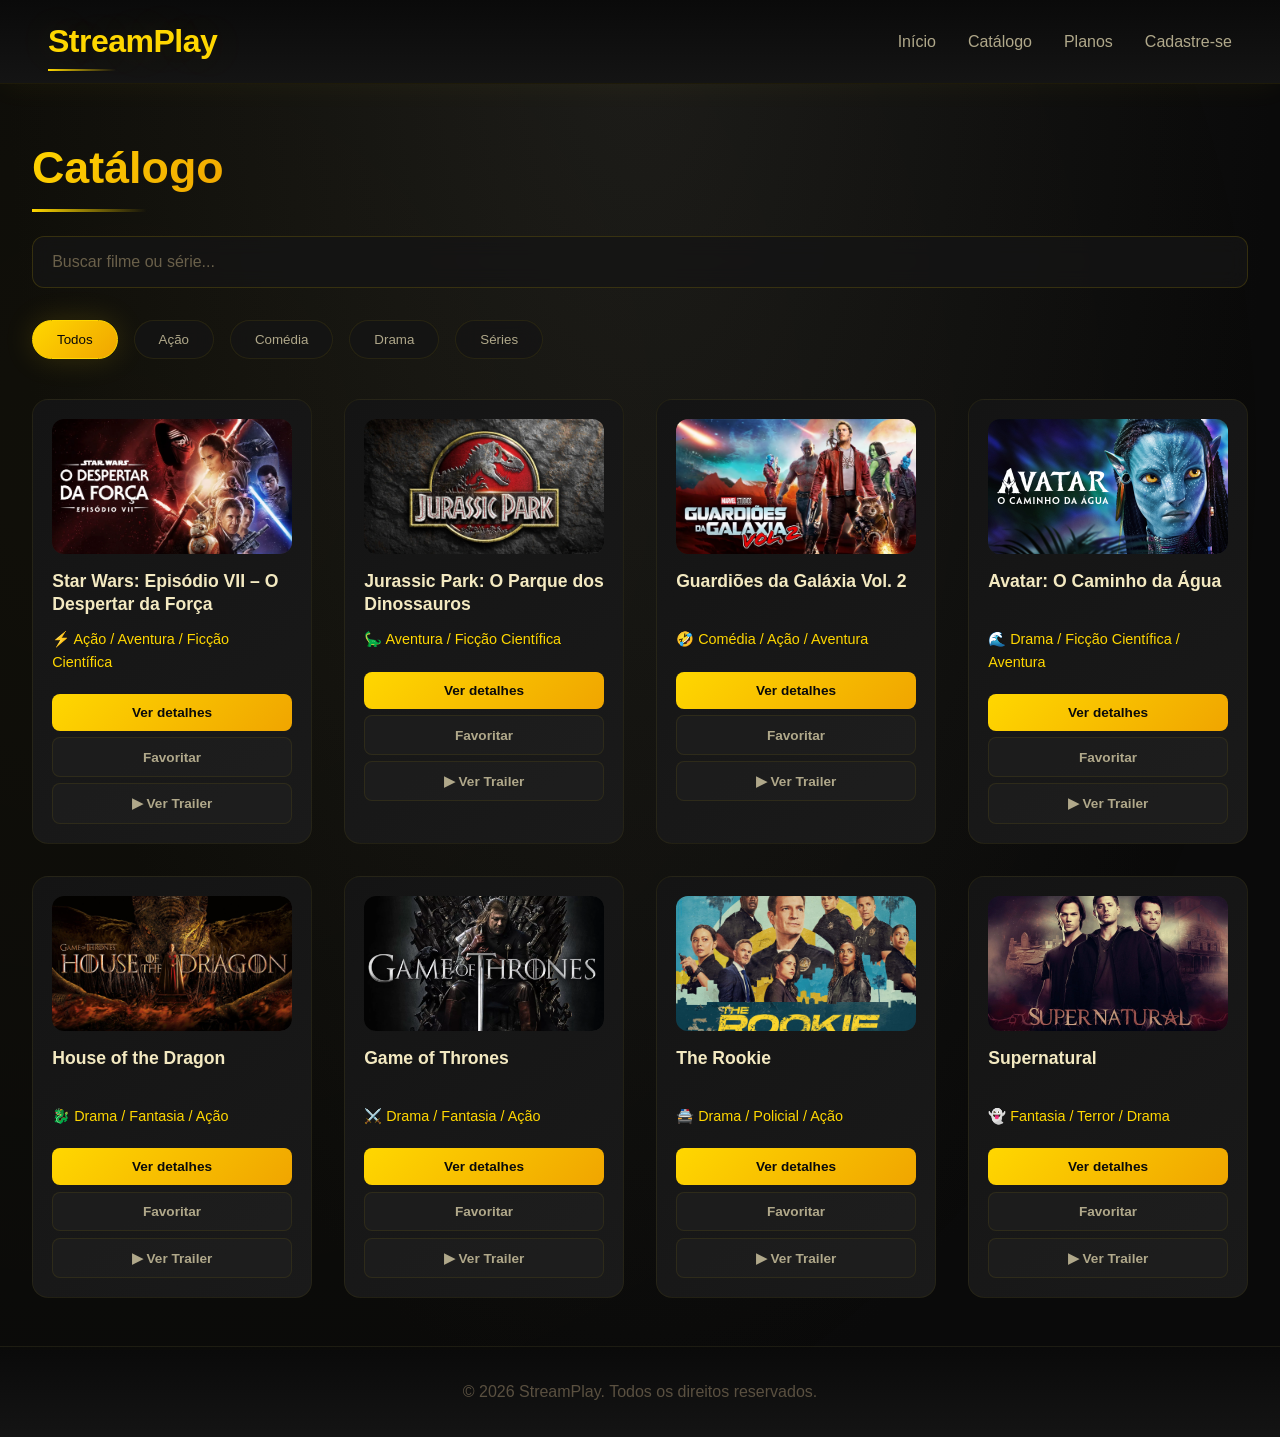
<file: StreamPlay/catalogo.html>
<!DOCTYPE html>
<html lang="pt-BR">

<head>
    <meta charset="UTF-8">
    <meta name="description" content="StreamPlay - Plataforma de streaming de filmes e séries">
    <meta name="viewport" content="width=device-width, initial-scale=1.0">
    <title>Catálogo - StreamPlay</title>
    <link rel="stylesheet" href="css/style.css">
    <link rel="icon" type="image/svg+xml" href="img/logo.svg">
</head>

<body>

    <header class="header">
        <nav class="navbar">
            <h1 class="logo"><a href="index.html">StreamPlay</a></h1>

            <ul class="menu">
                <li><a href="index.html">Início</a></li>
                <li><a href="catalogo.html">Catálogo</a></li>
                <li><a href="planos.html">Planos</a></li>
                <li><a href="contato.html">Cadastre-se</a></li>
            </ul>
        </nav>
    </header>

    <main>
        <section id="catalogo" class="catalogo">
            <h2>Catálogo</h2>

            <input type="text" id="campoBusca" placeholder="Buscar filme ou série..."
                aria-label="Buscar filme ou série">

            <div class="filtros">
                <button class="filtro ativo" data-categoria="todos">Todos</button>
                <button class="filtro" data-categoria="acao">Ação</button>
                <button class="filtro" data-categoria="comedia">Comédia</button>
                <button class="filtro" data-categoria="drama">Drama</button>
                <button class="filtro" data-categoria="serie">Séries</button>
            </div>

            <div class="grid-filmes">
                <!-- ===== FILMES ===== -->

                <!-- Star Wars: O Despertar da Força - AÇÃO -->
                <article class="card-filme" data-categoria="acao" data-tipo="filme">
                    <div class="img-container">
                        <img src="img/filme1.jpg" 
                             alt="Capa do filme Star Wars Episódio VII O Despertar da Força"
                             onerror="this.style.display='none'; this.parentElement.style.background='linear-gradient(135deg, #1a1a1a, #2a2a2a)'">
                    </div>
                    <h3>Star Wars: Episódio VII – O Despertar da Força</h3>
                    <p class="categoria-filme">⚡ Ação / Aventura / Ficção Científica</p>
                    <button class="btn-detalhes" 
                            data-titulo="Star Wars: Episódio VII – O Despertar da Força" 
                            data-categoria="⚡ Ação / Aventura / Ficção Científica" 
                            data-descricao="Trinta anos após a queda do Império, uma nova ameaça surge com a Primeira Ordem. A desertora Rey e o stormtrooper Finn se unem à Resistência para encontrar o lendário Luke Skywalker e deter Kylo Ren, que busca completar o legado sombrio de Darth Vader.">
                        Ver detalhes
                    </button>
                    <button class="btn-favorito">Favoritar</button>
                    <button class="btn-trailer" data-video-local="videos/Star Wars The Force Awakens.mp4">▶ Ver Trailer</button>
                </article>

                <!-- Jurassic Park: O Parque dos Dinossauros - AÇÃO -->
                <article class="card-filme" data-categoria="acao" data-tipo="filme">
                    <div class="img-container">
                        <img src="img/filme2.jpg" 
                             alt="Capa do filme Jurassic Park"
                             onerror="this.style.display='none'; this.parentElement.style.background='linear-gradient(135deg, #1a1a1a, #2a2a2a)'">
                    </div>
                    <h3>Jurassic Park: O Parque dos Dinossauros</h3>
                    <p class="categoria-filme">🦕 Aventura / Ficção Científica</p>
                    <button class="btn-detalhes" 
                            data-titulo="Jurassic Park: O Parque dos Dinossauros" 
                            data-categoria="🦕 Aventura / Ficção Científica" 
                            data-descricao="O bilionário John Hammond cria um parque temático com dinossauros clonados a partir de DNA pré-histórico. Antes da inauguração, um grupo de especialistas é convidado para avaliar a segurança, mas um sabotador desativa o sistema, permitindo que as criaturas pré-históricas escapem e coloquem todos em perigo.">
                        Ver detalhes
                    </button>
                    <button class="btn-favorito">Favoritar</button>
                    <button class="btn-trailer" data-video-local="videos/Jurassic Park.mp4">▶ Ver Trailer</button>
                </article>

                <!-- Guardiões da Galáxia Vol. 2 - COMÉDIA / AÇÃO -->
                <article class="card-filme" data-categoria="comedia acao" data-tipo="filme">
                    <div class="img-container">
                        <img src="img/filme3.jpg" 
                             alt="Capa do filme Guardiões da Galáxia Vol 2"
                             onerror="this.style.display='none'; this.parentElement.style.background='linear-gradient(135deg, #1a1a1a, #2a2a2a)'">
                    </div>
                    <h3>Guardiões da Galáxia Vol. 2</h3>
                    <p class="categoria-filme">🤣 Comédia / Ação / Aventura</p>
                    <button class="btn-detalhes" 
                            data-titulo="Guardiões da Galáxia Vol. 2" 
                            data-categoria="🤣 Comédia / Ação / Aventura" 
                            data-descricao="Os Guardiões viajam pelo cosmos lutando para manter sua nova família unida enquanto desvendam os mistérios do passado de Peter Quill. Eles enfrentam novos inimigos e descobrem que a verdadeira família vai além do sangue, em uma aventura cheia de humor, ação e muita música.">
                        Ver detalhes
                    </button>
                    <button class="btn-favorito">Favoritar</button>
                    <button class="btn-trailer" data-video-local="videos/Guardiões da Galáxia Vol 2.mp4">▶ Ver Trailer</button>
                </article>

                <!-- Avatar: O Caminho da Água - DRAMA -->
                <article class="card-filme" data-categoria="drama" data-tipo="filme">
                    <div class="img-container">
                        <img src="img/filme4.jpg" 
                             alt="Capa do filme Avatar O Caminho da Água"
                             onerror="this.style.display='none'; this.parentElement.style.background='linear-gradient(135deg, #1a1a1a, #2a2a2a)'">
                    </div>
                    <h3>Avatar: O Caminho da Água</h3>
                    <p class="categoria-filme">🌊 Drama / Ficção Científica / Aventura</p>
                    <button class="btn-detalhes" 
                            data-titulo="Avatar: O Caminho da Água" 
                            data-categoria="🌊 Drama / Ficção Científica / Aventura" 
                            data-descricao="Mais de uma década após os acontecimentos do primeiro filme, Jake Sully vive como chefe do clã Omaticaya com sua família. Quando os humanos retornam para colonizar Pandora, eles são forçados a buscar refúgio nos oceanos, onde encontram o clã Metkayina e aprendem os segredos do mundo subaquático.">
                        Ver detalhes
                    </button>
                    <button class="btn-favorito">Favoritar</button>
                    <button class="btn-trailer" data-video-local="videos/Avatar The Way of Water.mp4">▶ Ver Trailer</button>
                </article>

                <!-- ===== SÉRIES ===== -->

                <!-- House of the Dragon - DRAMA / AÇÃO -->
                <article class="card-filme" data-categoria="drama acao" data-tipo="serie">
                    <div class="img-container">
                        <img src="img/filme5.jpg" 
                             alt="Capa da série House of the Dragon"
                             onerror="this.style.display='none'; this.parentElement.style.background='linear-gradient(135deg, #1a1a1a, #2a2a2a)'">
                    </div>
                    <h3>House of the Dragon</h3>
                    <p class="categoria-filme">🐉 Drama / Fantasia / Ação</p>
                    <button class="btn-detalhes" 
                            data-titulo="House of the Dragon" 
                            data-categoria="🐉 Drama / Fantasia / Ação" 
                            data-descricao="Situada cerca de 200 anos antes dos eventos de 'Game of Thrones', a série acompanha a história da casa Targaryen e a guerra civil conhecida como 'Dança dos Dragões'. A rivalidade entre a princesa Rhaenyra Targaryen e seu meio-irmão Aegon II pelo Trono de Ferro divide o reino e leva a um conflito sangrento que coloca dragão contra dragão.">
                        Ver detalhes
                    </button>
                    <button class="btn-favorito">Favoritar</button>
                    <button class="btn-trailer" data-video-local="videos/House of the Dragon.mp4">▶ Ver Trailer</button>
                </article>

                <!-- Game of Thrones - DRAMA / AÇÃO -->
                <article class="card-filme" data-categoria="drama acao" data-tipo="serie">
                    <div class="img-container">
                        <img src="img/filme6.jpg" 
                             alt="Capa da série Game of Thrones"
                             onerror="this.style.display='none'; this.parentElement.style.background='linear-gradient(135deg, #1a1a1a, #2a2a2a)'">
                    </div>
                    <h3>Game of Thrones</h3>
                    <p class="categoria-filme">⚔️ Drama / Fantasia / Ação</p>
                    <button class="btn-detalhes" 
                            data-titulo="Game of Thrones" 
                            data-categoria="⚔️ Drama / Fantasia / Ação" 
                            data-descricao="Em Westeros, sete reinos disputam o Trono de Ferro em uma luta sangrenta pelo poder. Enquanto as casas nobres travam guerras e alianças, uma ameaça antiga surge no Norte: os Caminhantes Brancos. Baseada na série de livros 'As Crônicas de Gelo e Fogo' de George R.R. Martin.">
                        Ver detalhes
                    </button>
                    <button class="btn-favorito">Favoritar</button>
                    <button class="btn-trailer" data-video-local="videos/Game of Thrones.mp4">▶ Ver Trailer</button>
                </article>

                <!-- The Rookie - DRAMA / AÇÃO -->
                <article class="card-filme" data-categoria="drama acao" data-tipo="serie">
                    <div class="img-container">
                        <img src="img/filme7.jpg" 
                             alt="Capa da série The Rookie"
                             onerror="this.style.display='none'; this.parentElement.style.background='linear-gradient(135deg, #1a1a1a, #2a2a2a)'">
                    </div>
                    <h3>The Rookie</h3>
                    <p class="categoria-filme">🚔 Drama / Policial / Ação</p>
                    <button class="btn-detalhes" 
                            data-titulo="The Rookie" 
                            data-categoria="🚔 Drama / Policial / Ação" 
                            data-descricao="John Nolan é um homem de 40 anos que, após um evento traumático, decide realizar seu sonho de se tornar policial. Como o novato mais velho da polícia de Los Angeles, ele enfrenta os desafios da profissão, o preconceito dos colegas mais jovens e as dificuldades de equilibrar a vida pessoal com a nova carreira.">
                        Ver detalhes
                    </button>
                    <button class="btn-favorito">Favoritar</button>
                    <button class="btn-trailer" data-video-local="videos/The Rookie.mp4">▶ Ver Trailer</button>
                </article>

                <!-- Supernatural - DRAMA -->
                <article class="card-filme" data-categoria="drama" data-tipo="serie">
                    <div class="img-container">
                        <img src="img/filme8.jpg" 
                             alt="Capa da série Supernatural"
                             onerror="this.style.display='none'; this.parentElement.style.background='linear-gradient(135deg, #1a1a1a, #2a2a2a)'">
                    </div>
                    <h3>Supernatural</h3>
                    <p class="categoria-filme">👻 Fantasia / Terror / Drama</p>
                    <button class="btn-detalhes" 
                            data-titulo="Supernatural" 
                            data-categoria="👻 Fantasia / Terror / Drama" 
                            data-descricao="Os irmãos Sam e Dean Winchester viajam pelos Estados Unidos caçando demônios, fantasmas e outras criaturas sobrenaturais. A série acompanha sua jornada para encontrar seu pai desaparecido, enquanto enfrentam forças do mal e descobrem segredos sobre sua própria família e seu destino.">
                        Ver detalhes
                    </button>
                    <button class="btn-favorito">Favoritar</button>
                    <button class="btn-trailer" data-video-local="videos/Supernatural.mp4">▶ Ver Trailer</button>
                </article>

            </div>
        </section>
    </main>

    <footer class="footer">
        <p>&copy; 2026 StreamPlay. Todos os direitos reservados.</p>
    </footer>

    <!-- Modal de Detalhes -->
    <div id="modal" class="modal">
        <div class="modal-conteudo">
            <button id="fecharModal" class="fechar">&times;</button>
            <h2 id="modalTitulo"></h2>
            <div id="modalCategoria" class="modal-categoria"></div>
            <p id="modalTexto" class="modal-descricao"></p>
            <div class="modal-assinatura">⭐ Disponível para assinantes StreamPlay</div>
        </div>
    </div>

    <!-- Modal de Trailer Local com fundo bonito -->
    <div id="trailerModal" class="modal">
        <div class="modal-conteudo video-modal">
            <button id="fecharTrailer" class="fechar">&times;</button>
            <video controls id="trailerPlayer" width="100%">
                <source src="" type="video/mp4">
                Seu navegador não suporta vídeo.
            </video>
        </div>
    </div>

    <script src="js/script.js"></script>
</body>

</html>
</file>
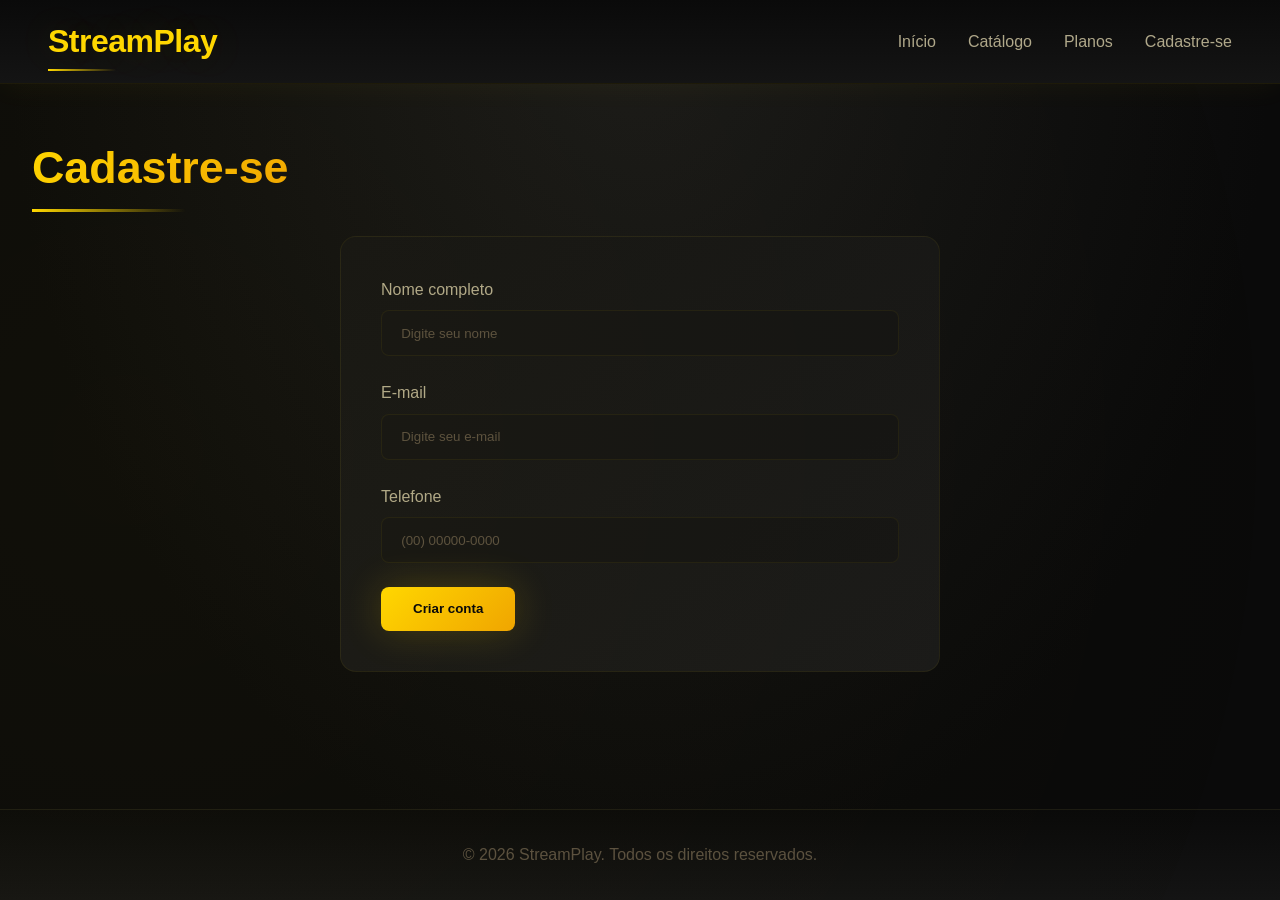
<file: StreamPlay/contato.html>
<!DOCTYPE html>
<html lang="pt-BR">

<head>
    <meta charset="UTF-8">
    <meta name="description" content="StreamPlay - Plataforma de streaming de filmes e séries">
    <meta name="viewport" content="width=device-width, initial-scale=1.0">
    <title>Cadastre-se - StreamPlay</title>
    <link rel="stylesheet" href="css/style.css">
    <link rel="icon" type="image/svg+xml" href="img/logo.svg">
</head>

<body>

    <header class="header">
        <nav class="navbar">
            <h1 class="logo"><a href="index.html">StreamPlay</a></h1>

            <ul class="menu">
                <li><a href="index.html">Início</a></li>
                <li><a href="catalogo.html">Catálogo</a></li>
                <li><a href="planos.html">Planos</a></li>
                <li><a href="contato.html">Cadastre-se</a></li>
            </ul>
        </nav>
    </header>

    <main>
        <section id="contato" class="contato">
            <h2>Cadastre-se</h2>

            <form id="formCadastro">
                <div class="campo">
                    <label for="nome">Nome completo</label>
                    <input type="text" id="nome" placeholder="Digite seu nome" required>
                </div>

                <div class="campo">
                    <label for="email">E-mail</label>
                    <input type="email" id="email" placeholder="Digite seu e-mail" required>
                </div>

                <div class="campo">
                    <label for="telefone">Telefone</label>
                    <input type="text" id="telefone" placeholder="(00) 00000-0000" maxlength="15" required>
                </div>

                <button type="submit" class="btn">Criar conta</button>
            </form>

            <p id="mensagemSucesso"></p>
        </section>
    </main>

    <footer class="footer">
        <p>&copy; 2026 StreamPlay. Todos os direitos reservados.</p>
    </footer>

    <script src="js/script.js"></script>
</body>

</html>
</file>
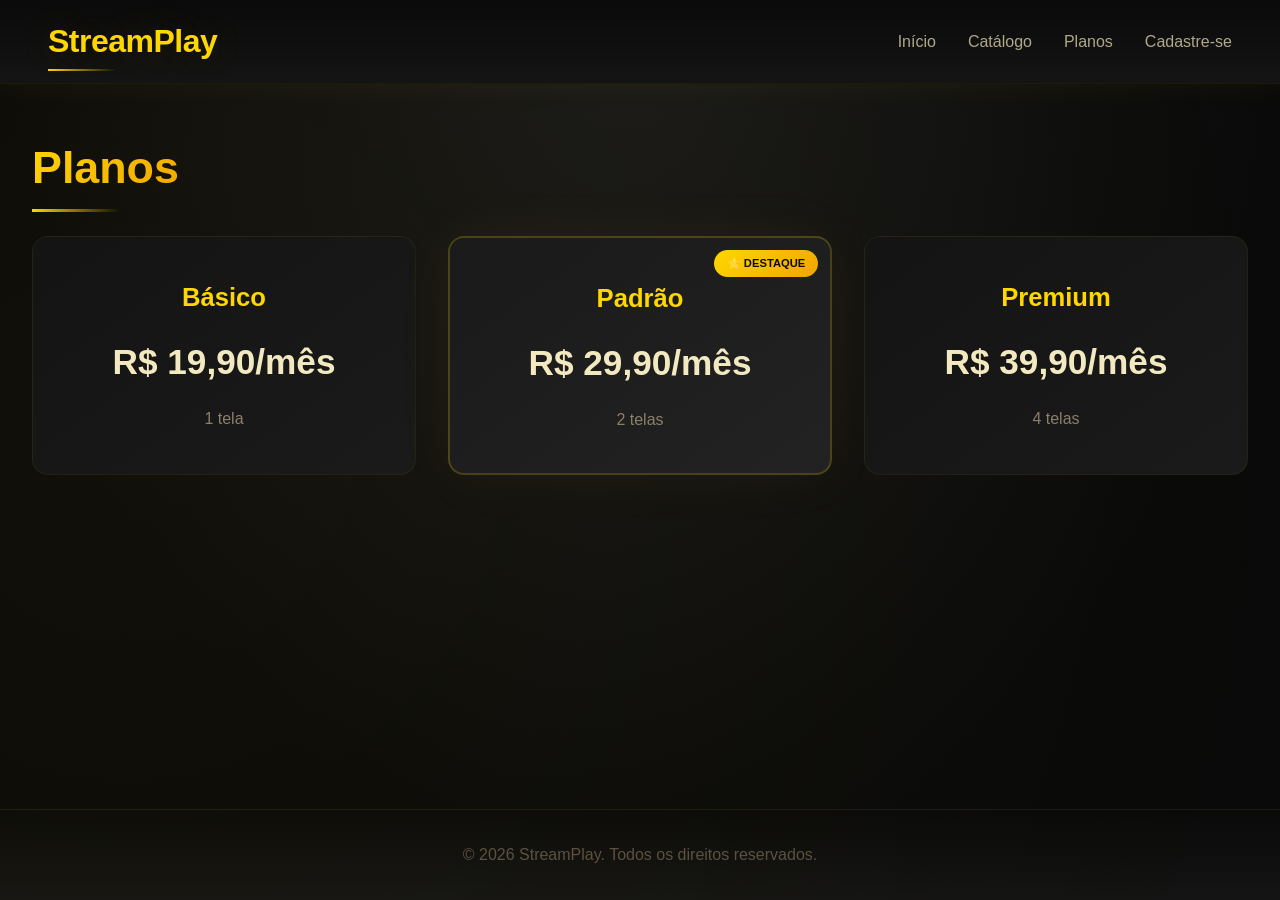
<file: StreamPlay/planos.html>
<!DOCTYPE html>
<html lang="pt-BR">

<head>
    <meta charset="UTF-8">
    <meta name="description" content="StreamPlay - Plataforma de streaming de filmes e séries">
    <meta name="viewport" content="width=device-width, initial-scale=1.0">
    <title>Planos - StreamPlay</title>
    <link rel="stylesheet" href="css/style.css">
    <link rel="icon" type="image/svg+xml" href="img/logo.svg">
</head>

<body>

    <header class="header">
        <nav class="navbar">
            <h1 class="logo"><a href="index.html">StreamPlay</a></h1>

            <ul class="menu">
                <li><a href="index.html">Início</a></li>
                <li><a href="catalogo.html">Catálogo</a></li>
                <li><a href="planos.html">Planos</a></li>
                <li><a href="contato.html">Cadastre-se</a></li>
            </ul>
        </nav>
    </header>

    <main>
        <section id="planos" class="planos">
            <h2>Planos</h2>

            <div class="grid-planos">
                <article class="plano" data-plano="Básico">
                    <h3>Básico</h3>
                    <p>R$ 19,90/mês</p>
                    <span>1 tela</span>
                </article>

                <article class="plano destaque" data-plano="Padrão">
                    <h3>Padrão</h3>
                    <p>R$ 29,90/mês</p>
                    <span>2 telas</span>
                </article>

                <article class="plano" data-plano="Premium">
                    <h3>Premium</h3>
                    <p>R$ 39,90/mês</p>
                    <span>4 telas</span>
                </article>
            </div>
        </section>
    </main>

    <footer class="footer">
        <p>&copy; 2026 StreamPlay. Todos os direitos reservados.</p>
    </footer>

    <script src="js/script.js"></script>
</body>

</html>
</file>
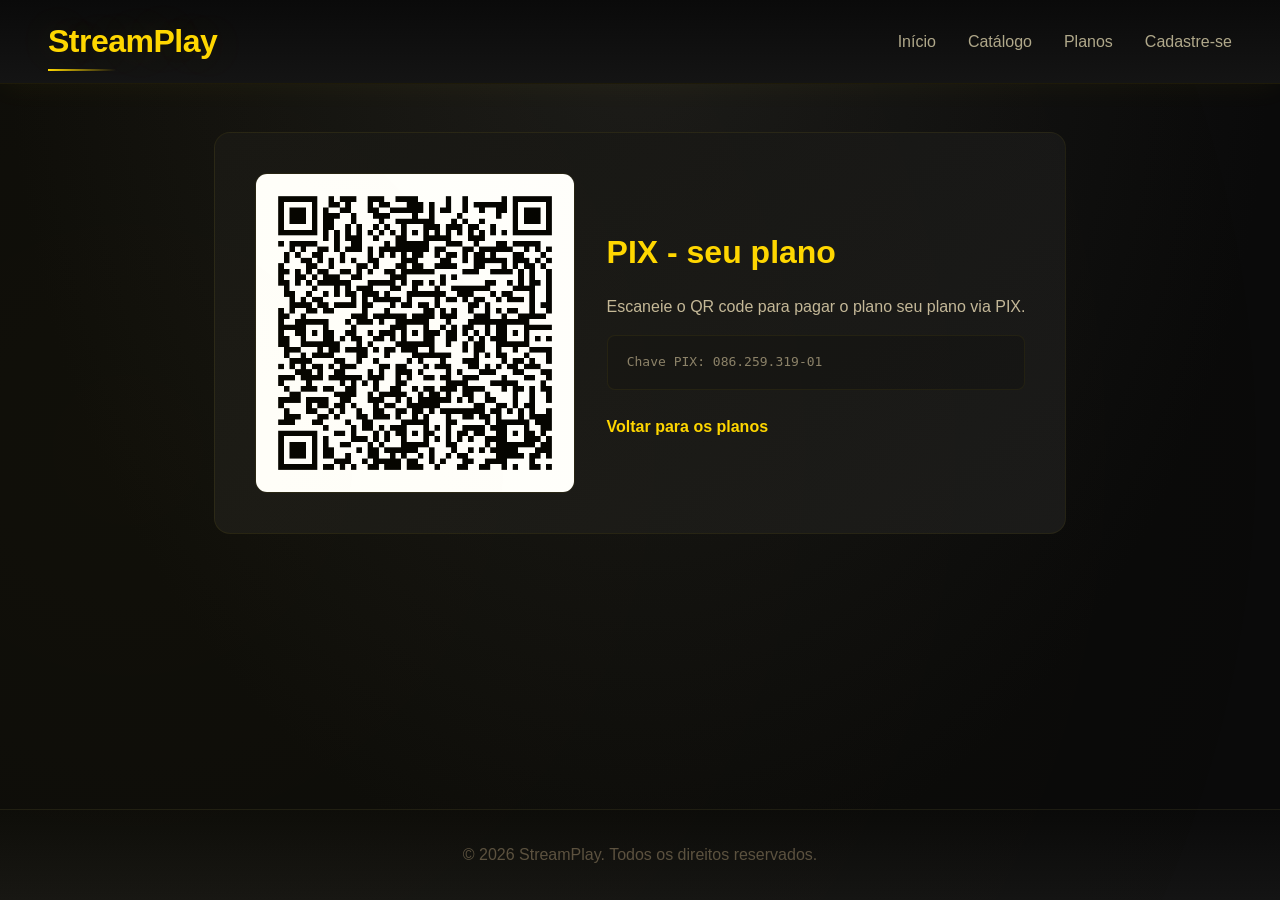
<file: StreamPlay/qrcode.html>
<!DOCTYPE html>
<html lang="pt-BR">

<head>
    <meta charset="UTF-8">
    <meta name="description" content="StreamPlay - Página de pagamento via PIX">
    <meta name="viewport" content="width=device-width, initial-scale=1.0">
    <title>PIX - StreamPlay</title>
    <link rel="stylesheet" href="css/style.css">
    <link rel="icon" type="image/svg+xml" href="img/logo.svg">
</head>

<body>
    <header class="header">
        <nav class="navbar">
            <h1 class="logo"><a href="index.html">StreamPlay</a></h1>
            <ul class="menu">
                <li><a href="index.html">Início</a></li>
                <li><a href="catalogo.html">Catálogo</a></li>
                <li><a href="planos.html">Planos</a></li>
                <li><a href="contato.html">Cadastre-se</a></li>
            </ul>
        </nav>
    </header>

    <main class="qrcode-conteudo">
        <section class="qrcode-card">
            <img src="img/pix_qrcode_novo.png" alt="QR Code PIX StreamPlay">
            <div class="qrcode-info">
                <h2 id="qrcodeTitulo">PIX - StreamPlay</h2>
                <p id="qrcodeTexto">Use o QR code ao lado para pagar seu plano via PIX.</p>
                <div class="qrcode-chave">Chave PIX: 086.259.319-01</div>
                <a class="qrcode-voltar" href="planos.html">Voltar para os planos</a>
            </div>
        </section>
    </main>

    <footer class="footer">
        <p>&copy; 2026 StreamPlay. Todos os direitos reservados.</p>
    </footer>

    <script>
        const params = new URLSearchParams(window.location.search);
        const plano = params.get('plano') || 'seu plano';
        document.getElementById('qrcodeTitulo').textContent = `PIX - ${plano}`;
        document.getElementById('qrcodeTexto').textContent = `Escaneie o QR code para pagar o plano ${plano} via PIX.`;
    </script>
</body>

</html>
</file>
<file: StreamPlay/css/style.css>
* {
    margin: 0;
    padding: 0;
    box-sizing: border-box;
}

html, body {
    width: 100%;
    min-height: 100vh;
    overflow-x: hidden;
}

body {
    background: #0a0a0a;
    color: #f3e9c1;
    font-family: 'Segoe UI', Arial, sans-serif;
    line-height: 1.6;
    background: radial-gradient(ellipse at top, #1a1a1a 0%, #0a0a0a 70%);
    min-height: 100vh;
    display: flex;
    flex-direction: column;
}

/* Efeito de brilho sutil no fundo */
body::before {
    content: '';
    position: fixed;
    top: -50%;
    left: -50%;
    width: 200%;
    height: 200%;
    background: radial-gradient(circle at 30% 50%, rgba(255, 215, 0, 0.03) 0%, transparent 60%);
    pointer-events: none;
    z-index: 0;
}

/* HEADER - FULL WIDTH */
.header {
    background: linear-gradient(180deg, #0a0a0a 0%, #141414 100%);
    box-shadow: 0 2px 30px rgba(255, 215, 0, 0.05);
    padding: 1rem 2rem;
    position: sticky;
    top: 0;
    z-index: 10;
    border-bottom: 1px solid rgba(255, 215, 0, 0.08);
    width: 100%;
}

.navbar {
    max-width: 1400px;
    margin: 0 auto;
    display: flex;
    justify-content: space-between;
    align-items: center;
    padding: 0 1rem;
}

.logo {
    color: #ffd700;
    font-size: 2rem;
    font-weight: 800;
    letter-spacing: -0.5px;
    text-shadow: 0 0 40px rgba(255, 215, 0, 0.15);
    position: relative;
}

.logo::after {
    content: '';
    position: absolute;
    bottom: -4px;
    left: 0;
    width: 40%;
    height: 2px;
    background: linear-gradient(90deg, #ffd700, transparent);
}

.logo a {
    color: inherit;
    text-decoration: none;
}

.menu {
    display: flex;
    gap: 2rem;
    list-style: none;
}

.menu a {
    color: #b0a88a;
    text-decoration: none;
    transition: all 0.3s ease;
    font-weight: 500;
    position: relative;
    padding: 0.5rem 0;
}

.menu a::after {
    content: '';
    position: absolute;
    bottom: 0;
    left: 0;
    width: 0;
    height: 2px;
    background: linear-gradient(90deg, #ffd700, #f0a500);
    transition: width 0.3s ease;
}

.menu a:hover {
    color: #ffd700;
}

.menu a:hover::after {
    width: 100%;
}

/* ===== VÍDEO DE FUNDO NO HERO ===== */
.hero-video {
    position: relative;
    min-height: 85vh;
    overflow: hidden;
    display: flex;
    align-items: center;
    justify-content: center;
    padding: 4rem 2rem;
    width: 100%;
}

#bgVideo {
    position: absolute;
    top: 50%;
    left: 50%;
    min-width: 100%;
    min-height: 100%;
    transform: translate(-50%, -50%);
    object-fit: cover;
    z-index: 0;
}

.hero-video .hero-conteudo {
    position: relative;
    z-index: 2;
    max-width: 850px;
    padding: 2rem;
    text-align: center;
}

/* Overlay escuro sobre o vídeo */
.hero-video::after {
    content: '';
    position: absolute;
    inset: 0;
    background: rgba(0, 0, 0, 0.65);
    z-index: 1;
}

/* HERO - Versão sem vídeo (fallback) */
.hero {
    min-height: 85vh;
    width: 100%;
    background: linear-gradient(
        rgba(0, 0, 0, 0.6),
        rgba(0, 0, 0, 0.9)
    ),
    url("../img/hero.jpg");
    background-size: cover;
    background-position: center;
    background-repeat: no-repeat;
    display: flex;
    align-items: center;
    justify-content: center;
    padding: 4rem 2rem;
    position: relative;
    overflow: hidden;
    flex: 1;
}

.hero::before {
    content: '';
    position: absolute;
    top: -50%;
    right: -20%;
    width: 60%;
    height: 200%;
    background: radial-gradient(ellipse, rgba(255, 215, 0, 0.05) 0%, transparent 70%);
    pointer-events: none;
}

.hero-conteudo {
    max-width: 850px;
    position: relative;
    z-index: 1;
    padding: 2rem;
    text-align: center;
}

.hero h2 {
    font-size: 4.5rem;
    margin-bottom: 1.5rem;
    font-weight: 800;
    background: linear-gradient(135deg, #ffd700 0%, #f0a500 50%, #ffd700 100%);
    -webkit-background-clip: text;
    -webkit-text-fill-color: transparent;
    background-clip: text;
    text-shadow: none;
    animation: shimmer 3s ease-in-out infinite;
    background-size: 200% 200%;
}

.hero-video .hero-conteudo h2 {
    font-size: 4.5rem;
    margin-bottom: 1.5rem;
    font-weight: 800;
    background: linear-gradient(135deg, #ffd700 0%, #f0a500 50%, #ffd700 100%);
    -webkit-background-clip: text;
    -webkit-text-fill-color: transparent;
    background-clip: text;
    text-shadow: none;
    animation: shimmer 3s ease-in-out infinite;
    background-size: 200% 200%;
}

@keyframes shimmer {
    0%, 100% { background-position: 0% 50%; }
    50% { background-position: 100% 50%; }
}

.hero p,
.hero-video .hero-conteudo p {
    font-size: 1.4rem;
    color: #c4b89a;
    margin-bottom: 2.5rem;
    line-height: 1.8;
    max-width: 650px;
    margin-left: auto;
    margin-right: auto;
}

/* ===== BOTÕES DO HERO - MAIORES E ALINHADOS ===== */
.hero-botoes {
    display: flex;
    gap: 1.5rem;
    justify-content: center;
    align-items: stretch;
    flex-wrap: wrap;
    margin-top: 0.5rem;
}

.btn-hero {
    display: inline-flex;
    align-items: center;
    justify-content: center;
    min-width: 220px;
    padding: 1.1rem 2.8rem;
    border-radius: 12px;
    font-weight: 700;
    font-size: 1.15rem;
    text-decoration: none;
    cursor: pointer;
    transition: all 0.3s cubic-bezier(0.4, 0, 0.2, 1);
    border: none;
    gap: 0.8rem;
    text-align: center;
    line-height: 1.2;
}

.btn-hero-principal {
    background: linear-gradient(135deg, #ffd700, #f0a500);
    color: #0a0a0a;
    box-shadow: 0 0 50px rgba(255, 215, 0, 0.25);
}

.btn-hero-principal:hover {
    transform: translateY(-3px) scale(1.03);
    box-shadow: 0 0 70px rgba(255, 215, 0, 0.35);
}

.btn-hero-secundario {
    background: rgba(255, 255, 255, 0.06);
    color: #f3e9c1;
    border: 2px solid rgba(255, 215, 0, 0.2);
    backdrop-filter: blur(10px);
}

.btn-hero-secundario:hover {
    background: rgba(255, 215, 0, 0.1);
    border-color: rgba(255, 215, 0, 0.4);
    transform: translateY(-3px) scale(1.02);
}

.btn-hero-secundario .icone {
    font-size: 1.3rem;
}

/* SEÇÕES - FULL WIDTH */
.catalogo,
.planos,
.contato {
    width: 100%;
    max-width: 1400px;
    margin: 0 auto;
    padding: 3rem 2rem;
    flex: 1;
}

.catalogo h2,
.planos h2,
.contato h2 {
    margin-bottom: 2rem;
    font-size: 2.8rem;
    font-weight: 800;
    background: linear-gradient(135deg, #ffd700, #f0a500);
    -webkit-background-clip: text;
    -webkit-text-fill-color: transparent;
    background-clip: text;
    position: relative;
    display: inline-block;
}

.catalogo h2::after,
.planos h2::after,
.contato h2::after {
    content: '';
    position: absolute;
    bottom: -8px;
    left: 0;
    width: 60%;
    height: 3px;
    background: linear-gradient(90deg, #ffd700, transparent);
}

/* BOTÕES */
.btn,
.filtro,
.btn-detalhes,
.btn-favorito,
.btn-trailer {
    border: none;
    border-radius: 8px;
    cursor: pointer;
    transition: all 0.3s cubic-bezier(0.4, 0, 0.2, 1);
}

.btn {
    display: inline-block;
    background: linear-gradient(135deg, #ffd700, #f0a500);
    color: #0a0a0a;
    padding: 0.9rem 2rem;
    text-decoration: none;
    font-weight: 700;
    box-shadow: 0 0 40px rgba(255, 215, 0, 0.2);
    position: relative;
    overflow: hidden;
}

.btn::before {
    content: '';
    position: absolute;
    top: 0;
    left: -100%;
    width: 100%;
    height: 100%;
    background: linear-gradient(90deg, transparent, rgba(255, 255, 255, 0.2), transparent);
    transition: left 0.5s ease;
}

.btn:hover::before {
    left: 100%;
}

.btn:hover {
    transform: translateY(-2px) scale(1.02);
    box-shadow: 0 0 60px rgba(255, 215, 0, 0.3);
}

/* BUSCA */
#campoBusca {
    width: 100%;
    padding: 1rem 1.2rem;
    margin-bottom: 2rem;
    border-radius: 12px;
    border: 1px solid rgba(255, 215, 0, 0.15);
    font-size: 1rem;
    background: rgba(20, 20, 20, 0.8);
    color: #f3e9c1;
    transition: all 0.3s ease;
    backdrop-filter: blur(10px);
}

#campoBusca:focus {
    outline: none;
    border-color: #ffd700;
    box-shadow: 0 0 30px rgba(255, 215, 0, 0.08);
    background: rgba(30, 30, 30, 0.9);
}

#campoBusca::placeholder {
    color: #6a604a;
}

/* FILTROS */
.filtros {
    display: flex;
    gap: 1rem;
    flex-wrap: wrap;
    margin-bottom: 2.5rem;
}

.filtro {
    background: rgba(20, 20, 20, 0.8);
    color: #b0a88a;
    padding: 0.7rem 1.5rem;
    border: 1px solid rgba(255, 215, 0, 0.08);
    border-radius: 20px;
    font-weight: 500;
    backdrop-filter: blur(10px);
}

.filtro:hover {
    border-color: rgba(255, 215, 0, 0.3);
    color: #ffd700;
}

.filtro.ativo {
    background: linear-gradient(135deg, #ffd700, #f0a500);
    color: #0a0a0a;
    border-color: #ffd700;
    box-shadow: 0 0 30px rgba(255, 215, 0, 0.15);
}

/* GRID FILMES */
.grid-filmes {
    display: grid;
    grid-template-columns: repeat(4, 1fr);
    gap: 2rem;
}

.card-filme {
    background: linear-gradient(145deg, #141414, #1a1a1a);
    border-radius: 16px;
    padding: 1.2rem;
    transition: all 0.4s cubic-bezier(0.4, 0, 0.2, 1);
    border: 1px solid rgba(255, 215, 0, 0.06);
    position: relative;
    overflow: hidden;
    display: flex;
    flex-direction: column;
}

.card-filme::before {
    content: '';
    position: absolute;
    top: 0;
    left: 0;
    right: 0;
    bottom: 0;
    background: linear-gradient(135deg, rgba(255, 215, 0, 0.03), transparent);
    pointer-events: none;
    opacity: 0;
    transition: opacity 0.4s ease;
}

.card-filme:hover::before {
    opacity: 1;
}

.card-filme:hover {
    transform: translateY(-8px);
    box-shadow: 0 20px 60px rgba(255, 215, 0, 0.08);
    border-color: rgba(255, 215, 0, 0.15);
}

/* ===== IMAGENS DOS FILMES EM 16:9 - SEM ÍCONE ===== */
.card-filme .img-container {
    position: relative;
    width: 100%;
    padding-bottom: 56.25%;
    border-radius: 12px;
    overflow: hidden;
    margin-bottom: 1rem;
    background: linear-gradient(135deg, #1a1a1a, #2a2a2a);
    display: block;
    flex-shrink: 0;
}

.card-filme .img-container img {
    position: absolute;
    top: 0;
    left: 0;
    width: 100%;
    height: 100%;
    object-fit: cover;
    transition: transform 0.4s ease;
    display: block;
}

.card-filme:hover .img-container img {
    transform: scale(1.05);
}

/* Fallback quando a imagem não carrega - SEM ÍCONE */
.card-filme .img-fallback {
    display: none;
}

/* ===== TÍTULO E CATEGORIA ===== */
.card-filme h3 {
    min-height: 55px;
    font-size: 1.1rem;
    color: #f3e9c1;
    font-weight: 600;
    margin-bottom: 0.2rem;
    line-height: 1.3;
}

.card-filme .categoria-filme {
    color: #ffd700;
    font-weight: 500;
    font-size: 0.9rem;
    margin-bottom: 0.8rem;
    min-height: 24px;
}

/* BOTÕES DOS CARDS */
.btn-detalhes,
.btn-favorito,
.btn-trailer {
    width: 100%;
    padding: 0.7rem;
    margin-top: 0.4rem;
    border-radius: 8px;
    font-weight: 600;
    font-size: 0.85rem;
}

.btn-detalhes {
    background: linear-gradient(135deg, #ffd700, #f0a500);
    color: #0a0a0a;
}

.btn-favorito {
    background: rgba(30, 30, 30, 0.8);
    color: #b0a88a;
    border: 1px solid rgba(255, 215, 0, 0.08);
}

.btn-favorito:hover {
    border-color: rgba(255, 215, 0, 0.3);
    color: #ffd700;
}

.btn-favorito.favoritado {
    background: linear-gradient(135deg, #ffd700, #f0a500);
    color: #0a0a0a;
    border-color: #ffd700;
}

.btn-trailer {
    background: rgba(30, 30, 30, 0.8);
    color: #b0a88a;
    border: 1px solid rgba(255, 215, 0, 0.08);
}

.btn-trailer:hover {
    background: linear-gradient(135deg, #ffd700, #f0a500);
    color: #0a0a0a;
    border-color: #ffd700;
    box-shadow: 0 0 30px rgba(255, 215, 0, 0.15);
}

/* PLANOS */
.grid-planos {
    display: grid;
    grid-template-columns: repeat(3, 1fr);
    gap: 2rem;
}

.plano {
    background: linear-gradient(145deg, #141414, #1a1a1a);
    padding: 2.5rem 2rem;
    border-radius: 16px;
    text-align: center;
    transition: all 0.4s cubic-bezier(0.4, 0, 0.2, 1);
    border: 1px solid rgba(255, 215, 0, 0.06);
    cursor: pointer;
    position: relative;
    overflow: hidden;
}

.plano::before {
    content: '';
    position: absolute;
    top: 0;
    left: 0;
    right: 0;
    height: 3px;
    background: linear-gradient(90deg, transparent, #ffd700, transparent);
    opacity: 0;
    transition: opacity 0.4s ease;
}

.plano:hover::before {
    opacity: 1;
}

.plano:hover {
    transform: translateY(-4px);
    box-shadow: 0 20px 60px rgba(255, 215, 0, 0.06);
    border-color: rgba(255, 215, 0, 0.12);
}

.destaque {
    border: 2px solid rgba(255, 215, 0, 0.2);
    background: linear-gradient(145deg, #1a1a1a, #222222);
    box-shadow: 0 0 60px rgba(255, 215, 0, 0.05);
}

.destaque::after {
    content: '⭐ DESTAQUE';
    position: absolute;
    top: 12px;
    right: 12px;
    background: linear-gradient(135deg, #ffd700, #f0a500);
    color: #0a0a0a;
    padding: 0.3rem 0.8rem;
    border-radius: 20px;
    font-size: 0.7rem;
    font-weight: 700;
}

.plano h3 {
    color: #ffd700;
    font-size: 1.6rem;
    font-weight: 700;
    margin-bottom: 0.5rem;
}

.plano p {
    color: #f3e9c1;
    font-size: 2.2rem;
    font-weight: 800;
    margin: 1rem 0;
}

.plano span {
    color: #8a806a;
    display: block;
    font-weight: 500;
}

/* QR CODE */
.qrcode-conteudo {
    max-width: 900px;
    margin: 0 auto;
    padding: 3rem 1rem;
    flex: 1;
}

.qrcode-card {
    background: linear-gradient(145deg, #141414, #1a1a1a);
    border: 1px solid rgba(255, 215, 0, 0.06);
    border-radius: 16px;
    padding: 2.5rem;
    display: grid;
    grid-template-columns: 320px 1fr;
    gap: 2rem;
    align-items: center;
}

.qrcode-card img {
    width: 100%;
    border-radius: 12px;
    border: 1px solid rgba(255, 215, 0, 0.06);
}

.qrcode-info {
    display: flex;
    flex-direction: column;
    gap: 1rem;
}

.qrcode-info h2 {
    color: #ffd700;
    font-size: 2rem;
}

.qrcode-info p {
    color: #c4b89a;
}

.qrcode-chave {
    background: rgba(20, 20, 20, 0.8);
    padding: 1rem 1.2rem;
    border-radius: 8px;
    border: 1px solid rgba(255, 215, 0, 0.06);
    font-family: monospace;
    word-break: break-all;
    color: #8a806a;
}

.qrcode-voltar {
    display: inline-block;
    margin-top: 0.5rem;
    color: #ffd700;
    text-decoration: none;
    font-weight: 600;
    transition: all 0.3s ease;
}

.qrcode-voltar:hover {
    color: #f0a500;
    transform: translateX(4px);
}

/* FORMULÁRIO DE CADASTRO */
form {
    background: linear-gradient(145deg, #141414, #1a1a1a);
    padding: 2.5rem;
    border-radius: 16px;
    border: 1px solid rgba(255, 215, 0, 0.06);
    max-width: 600px;
    margin: 0 auto;
}

.campo {
    margin-bottom: 1.5rem;
}

.campo label {
    display: block;
    margin-bottom: 0.5rem;
    color: #b0a88a;
    font-weight: 500;
}

.campo input {
    width: 100%;
    padding: 0.9rem 1.2rem;
    border: 1px solid rgba(255, 215, 0, 0.06);
    border-radius: 8px;
    background: rgba(20, 20, 20, 0.8);
    color: #f3e9c1;
    transition: all 0.3s ease;
}

.campo input:focus {
    outline: none;
    border-color: rgba(255, 215, 0, 0.3);
    box-shadow: 0 0 20px rgba(255, 215, 0, 0.05);
    background: rgba(30, 30, 30, 0.9);
}

.campo input::placeholder {
    color: #5a5040;
}

#mensagemSucesso {
    margin-top: 1.5rem;
    color: #ffd700;
    font-weight: 600;
    text-align: center;
    font-size: 1.1rem;
}

/* FOOTER */
.footer {
    background: linear-gradient(180deg, #0a0a0a, #141414);
    text-align: center;
    padding: 2rem;
    margin-top: auto;
    border-top: 1px solid rgba(255, 215, 0, 0.04);
    width: 100%;
}

.footer p {
    color: #5a5040;
    font-weight: 500;
}

/* ===== MODAIS COM FUNDO BONITO ===== */
.modal {
    display: none;
    position: fixed;
    inset: 0;
    background: rgba(0, 0, 0, 0.92);
    justify-content: center;
    align-items: center;
    padding: 1rem;
    z-index: 1000;
    backdrop-filter: blur(20px);
    animation: modalFadeIn 0.4s ease;
}

@keyframes modalFadeIn {
    from {
        opacity: 0;
        transform: scale(0.95);
    }
    to {
        opacity: 1;
        transform: scale(1);
    }
}

/* Fundo com gradiente e partículas animadas */
.modal::before {
    content: '';
    position: absolute;
    inset: 0;
    background: 
        radial-gradient(ellipse at 20% 50%, rgba(255, 215, 0, 0.08) 0%, transparent 50%),
        radial-gradient(ellipse at 80% 50%, rgba(255, 215, 0, 0.05) 0%, transparent 50%),
        radial-gradient(ellipse at 50% 100%, rgba(255, 215, 0, 0.03) 0%, transparent 30%);
    z-index: 0;
    animation: modalGlow 6s ease-in-out infinite alternate;
}

@keyframes modalGlow {
    0% {
        opacity: 0.5;
    }
    100% {
        opacity: 1;
    }
}

/* Anéis dourados decorativos */
.modal::after {
    content: '';
    position: absolute;
    width: 600px;
    height: 600px;
    border: 1px solid rgba(255, 215, 0, 0.05);
    border-radius: 50%;
    top: 50%;
    left: 50%;
    transform: translate(-50%, -50%);
    z-index: 0;
    animation: modalRing 20s linear infinite;
}

@keyframes modalRing {
    0% {
        transform: translate(-50%, -50%) rotate(0deg) scale(1);
    }
    100% {
        transform: translate(-50%, -50%) rotate(360deg) scale(1.2);
    }
}

.modal-conteudo {
    background: linear-gradient(145deg, #141414, #1a1a1a);
    padding: 2.5rem;
    border-radius: 16px;
    max-width: 550px;
    width: 100%;
    position: relative;
    border: 1px solid rgba(255, 215, 0, 0.1);
    box-shadow: 0 0 80px rgba(255, 215, 0, 0.05), inset 0 0 60px rgba(255, 215, 0, 0.02);
    z-index: 1;
}

/* ===== MODAL DE DETALHES - ESTILO ESPECIAL ===== */
.modal-conteudo .modal-categoria {
    color: #ffd700;
    font-size: 1rem;
    font-weight: 500;
    margin-bottom: 1.2rem;
    padding-bottom: 0.8rem;
    border-bottom: 1px solid rgba(255, 215, 0, 0.1);
}

.modal-conteudo .modal-descricao {
    color: #c4b89a;
    font-size: 1.05rem;
    line-height: 1.8;
    margin-bottom: 1.5rem;
}

.modal-conteudo .modal-assinatura {
    color: #ffd700;
    font-weight: 600;
    text-align: center;
    padding-top: 1rem;
    border-top: 1px solid rgba(255, 215, 0, 0.08);
    font-size: 0.95rem;
}

.modal-conteudo h2 {
    color: #f3e9c1;
    font-size: 1.8rem;
    margin-bottom: 0.5rem;
}

.fechar {
    position: absolute;
    right: 18px;
    top: 14px;
    background: none;
    color: #8a806a;
    border: none;
    font-size: 2rem;
    cursor: pointer;
    transition: all 0.3s ease;
    width: 40px;
    height: 40px;
    border-radius: 50%;
    display: flex;
    align-items: center;
    justify-content: center;
    z-index: 2;
}

.fechar:hover {
    transform: rotate(90deg);
    color: #ffd700;
    background: rgba(255, 215, 0, 0.05);
}

/* ===== MODAL DE VÍDEO (TRAILER) - FUNDO ESPECIAL ===== */
.video-modal {
    max-width: 850px;
    padding: 0 !important;
    background: transparent !important;
    border: none !important;
    position: relative;
    box-shadow: none !important;
}

.video-modal video {
    border-radius: 16px;
    background: #000;
    width: 100%;
    display: block;
    box-shadow: 0 0 60px rgba(255, 215, 0, 0.1), 0 20px 80px rgba(0, 0, 0, 0.8);
    border: 1px solid rgba(255, 215, 0, 0.15);
}

.video-modal .fechar {
    position: absolute;
    right: -50px;
    top: -50px;
    color: #fff;
    background: rgba(0, 0, 0, 0.7);
    border-radius: 50%;
    width: 48px;
    height: 48px;
    font-size: 1.5rem;
    border: 2px solid rgba(255, 215, 0, 0.3);
    display: flex;
    align-items: center;
    justify-content: center;
    backdrop-filter: blur(10px);
    transition: all 0.3s ease;
}

.video-modal .fechar:hover {
    transform: rotate(90deg);
    background: rgba(255, 215, 0, 0.15);
    border-color: #ffd700;
    box-shadow: 0 0 30px rgba(255, 215, 0, 0.2);
}

/* Título do trailer dentro do modal */
.video-modal::before {
    content: '🎬 TRAILER';
    position: absolute;
    top: -50px;
    left: 0;
    color: rgba(255, 215, 0, 0.3);
    font-size: 0.8rem;
    font-weight: 700;
    letter-spacing: 4px;
    z-index: 1;
}

/* RESPONSIVO - FULLSCREEN */
@media (max-width: 1200px) {
    .grid-filmes {
        grid-template-columns: repeat(3, 1fr);
        gap: 1.5rem;
    }
}

@media (max-width: 992px) {
    .grid-filmes {
        grid-template-columns: repeat(2, 1fr);
        gap: 1.5rem;
    }
    
    .grid-planos {
        grid-template-columns: repeat(2, 1fr);
    }
    
    .hero h2,
    .hero-video .hero-conteudo h2 {
        font-size: 3.5rem;
    }
    
    .btn-hero {
        min-width: 180px;
        padding: 1rem 2rem;
        font-size: 1rem;
    }
}

@media (max-width: 768px) {
    .header {
        padding: 0.8rem 1rem;
    }
    
    .navbar {
        flex-direction: column;
        gap: 0.8rem;
    }

    .menu {
        gap: 1rem;
        flex-wrap: wrap;
        justify-content: center;
    }

    .grid-filmes {
        grid-template-columns: repeat(2, 1fr);
        gap: 1rem;
        padding: 0 0.5rem;
    }
    
    .card-filme {
        padding: 0.8rem;
    }
    
    .grid-planos {
        grid-template-columns: 1fr;
    }
    
    .hero h2,
    .hero-video .hero-conteudo h2 {
        font-size: 2.8rem;
    }
    
    .hero p,
    .hero-video .hero-conteudo p {
        font-size: 1.1rem;
    }
    
    .hero-botoes {
        gap: 1rem;
        flex-direction: column;
        align-items: center;
    }
    
    .btn-hero {
        min-width: 200px;
        width: 100%;
        max-width: 300px;
        padding: 1rem 1.5rem;
        font-size: 1rem;
    }
    
    .catalogo h2,
    .planos h2,
    .contato h2 {
        font-size: 2rem;
    }
    
    .qrcode-card {
        grid-template-columns: 1fr;
        padding: 1.5rem;
    }
    
    .card-filme h3 {
        min-height: 50px;
        font-size: 0.95rem;
    }
    
    .card-filme .categoria-filme {
        font-size: 0.8rem;
        margin-bottom: 0.5rem;
        min-height: 20px;
    }
    
    .btn-detalhes,
    .btn-favorito,
    .btn-trailer {
        padding: 0.6rem;
        font-size: 0.8rem;
    }
    
    form {
        padding: 1.5rem;
    }

    .modal-conteudo {
        padding: 1.5rem;
        max-width: 100%;
    }
    
    .modal-conteudo h2 {
        font-size: 1.4rem;
    }
    
    .modal-conteudo .modal-descricao {
        font-size: 0.95rem;
    }

    .video-modal .fechar {
        right: 10px;
        top: 10px;
        width: 40px;
        height: 40px;
        font-size: 1.2rem;
    }

    .video-modal::before {
        display: none;
    }
}

@media (max-width: 480px) {
    .hero,
    .hero-video {
        min-height: 70vh;
        padding: 2rem 1rem;
    }
    
    .hero h2,
    .hero-video .hero-conteudo h2 {
        font-size: 2.2rem;
    }
    
    .hero p,
    .hero-video .hero-conteudo p {
        font-size: 1rem;
    }
    
    .grid-filmes {
        grid-template-columns: 1fr;
        gap: 1rem;
        padding: 0;
    }
    
    .card-filme {
        padding: 0.8rem;
    }
    
    .catalogo,
    .planos,
    .contato {
        padding: 2rem 1rem;
    }
    
    .filtros {
        gap: 0.5rem;
    }
    
    .filtro {
        padding: 0.5rem 1rem;
        font-size: 0.85rem;
    }
    
    .modal-conteudo {
        padding: 1.5rem;
        max-width: 100%;
    }

    .video-modal {
        max-width: 100%;
    }
    
    .btn-hero {
        min-width: 160px;
        padding: 0.9rem 1.2rem;
        font-size: 0.95rem;
    }
}
</file>
